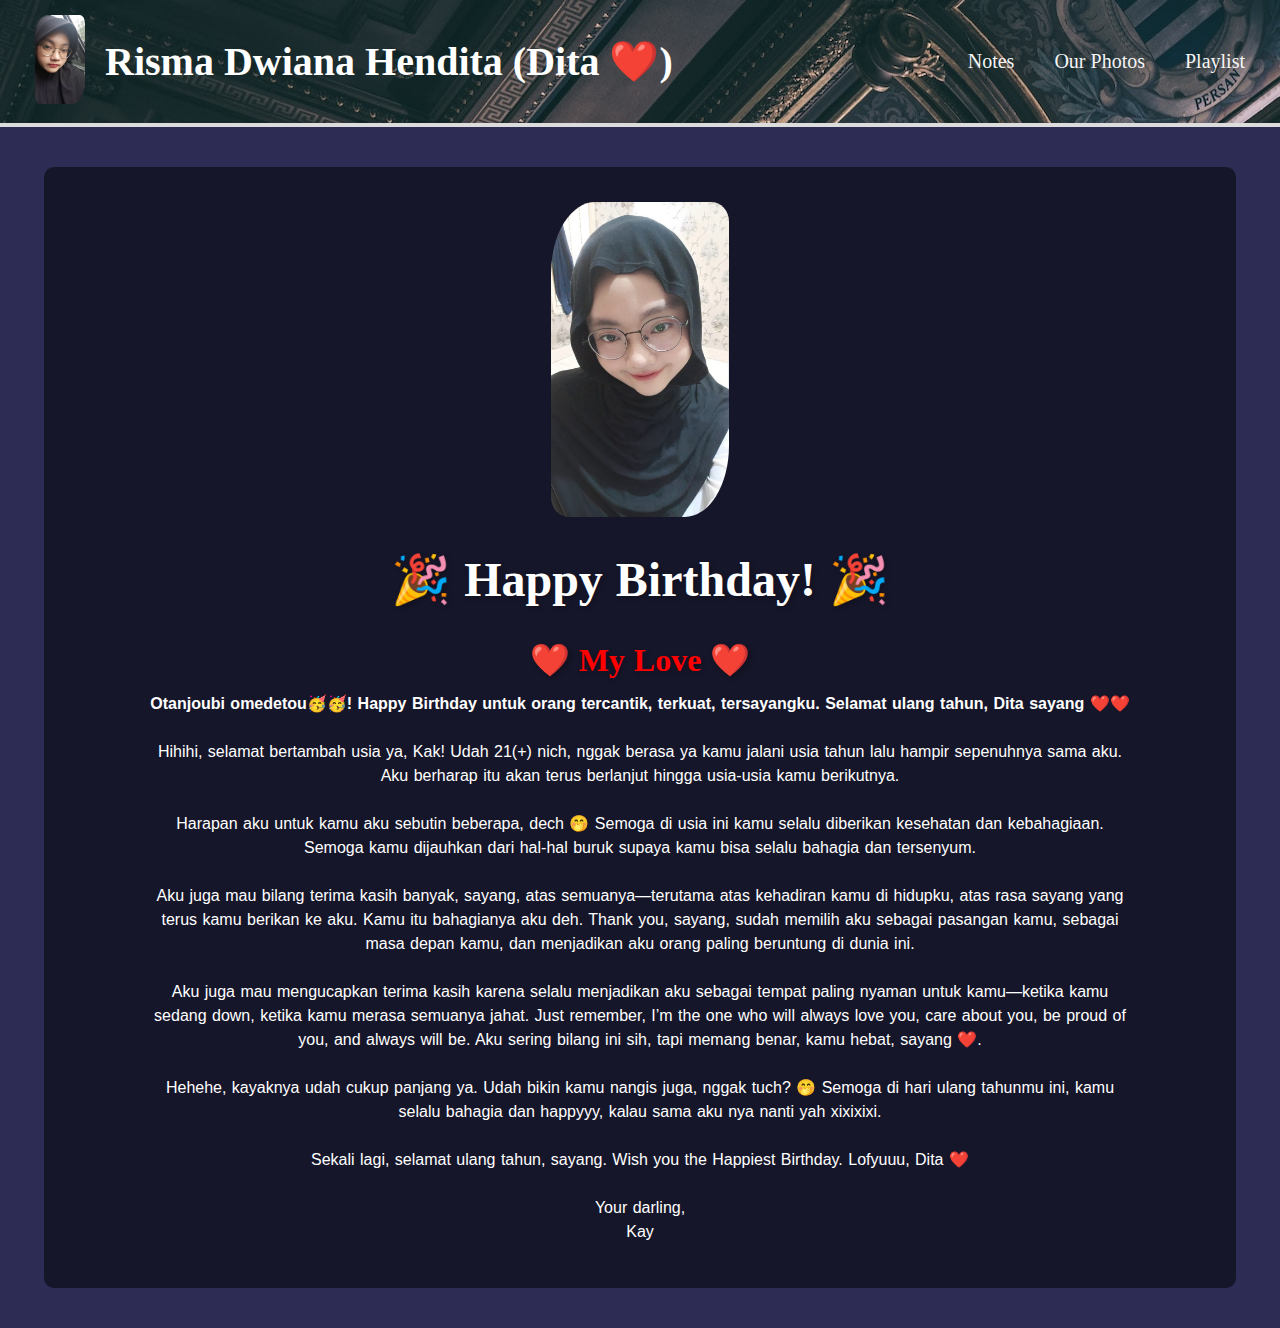
<file: index.html>
<!DOCTYPE html>
<html lang="en">
<head>
    <meta charset="UTF-8">
    <meta http-equiv="X-UA-Compatible" content="IE=edge">
    <meta name="viewport" content="width=device-width, initial-scale=1.0">
    <title>Dita's Birthday Gifts💚</title>
    <link rel="stylesheet" href="style.css">
    <link rel="icon" href="assets/cookie.jpg" type="image/x-icon">
</head>
<body>
    <div class="Header">
        <div class="Logo">
            <div class="Icon">
                <img src="assets/pp3.jpg" alt="">
            </div>
            <div class="Nama">
                <h1>Risma Dwiana Hendita (Dita ❤️)</h1>
            </div>
        </div>
        <ul>
            <li><a href="index.html">Notes</a></li>
            <li><a href="photos.html">Our Photos</a></li>
            <li><a href="song.html">Playlist</a></li>
        </ul>
    </div>
    <div class="Isi">
        <div class="Box">
            <div class="Foto">
                <img src="assets/pp2.jpg" alt="">
            </div>
            <div class="birthday-container">
                <h1 class="birthday-text">🎉 Happy Birthday! 🎉</h1>
                <h1 class="love-text">❤️ My Love ❤️</h1>
            </div>
            <p style="font-weight: bolder;">
                Otanjoubi omedetou🥳🥳! Happy Birthday untuk orang tercantik, terkuat, tersayangku.
                Selamat ulang tahun, Dita sayang ❤️❤️
            </p>
            <p>
                Hihihi, selamat bertambah usia ya, Kak! Udah 21(+) nich, nggak berasa ya kamu jalani usia tahun lalu hampir sepenuhnya sama aku. Aku berharap itu akan terus berlanjut hingga usia-usia kamu berikutnya.
            </p>
            <p>
                Harapan aku untuk kamu aku sebutin beberapa, dech 🤭 Semoga di usia ini kamu selalu diberikan kesehatan dan kebahagiaan. Semoga kamu dijauhkan dari hal-hal buruk supaya kamu bisa selalu bahagia dan tersenyum.
            </p>
            <p>
                Aku juga mau bilang terima kasih banyak, sayang, atas semuanya—terutama atas kehadiran kamu di hidupku, atas rasa sayang yang terus kamu berikan ke aku. Kamu itu bahagianya aku deh. Thank you, sayang, sudah memilih aku sebagai pasangan kamu, sebagai masa depan kamu, dan menjadikan aku orang paling beruntung di dunia ini.
            </p>
            <p>
                Aku juga mau mengucapkan terima kasih karena selalu menjadikan aku sebagai tempat paling nyaman untuk kamu—ketika kamu sedang down, ketika kamu merasa semuanya jahat. Just remember, I’m the one who will always love you, care about you, be proud of you, and always will be. Aku sering bilang ini sih, tapi memang benar, kamu hebat, sayang ❤️.
            </p>
            <p>
                Hehehe, kayaknya udah cukup panjang ya. Udah bikin kamu nangis juga, nggak tuch? 🤭 Semoga di hari ulang tahunmu ini, kamu selalu bahagia dan happyyy, kalau sama aku nya nanti yah xixixixi.
            </p>
            <p>
                Sekali lagi, selamat ulang tahun, sayang. Wish you the Happiest Birthday. Lofyuuu, Dita ❤️
            </p>
            <p>
                Your darling, <br> Kay
            </p>
            
        </div>
    </div>
</body>
</html>
</file>
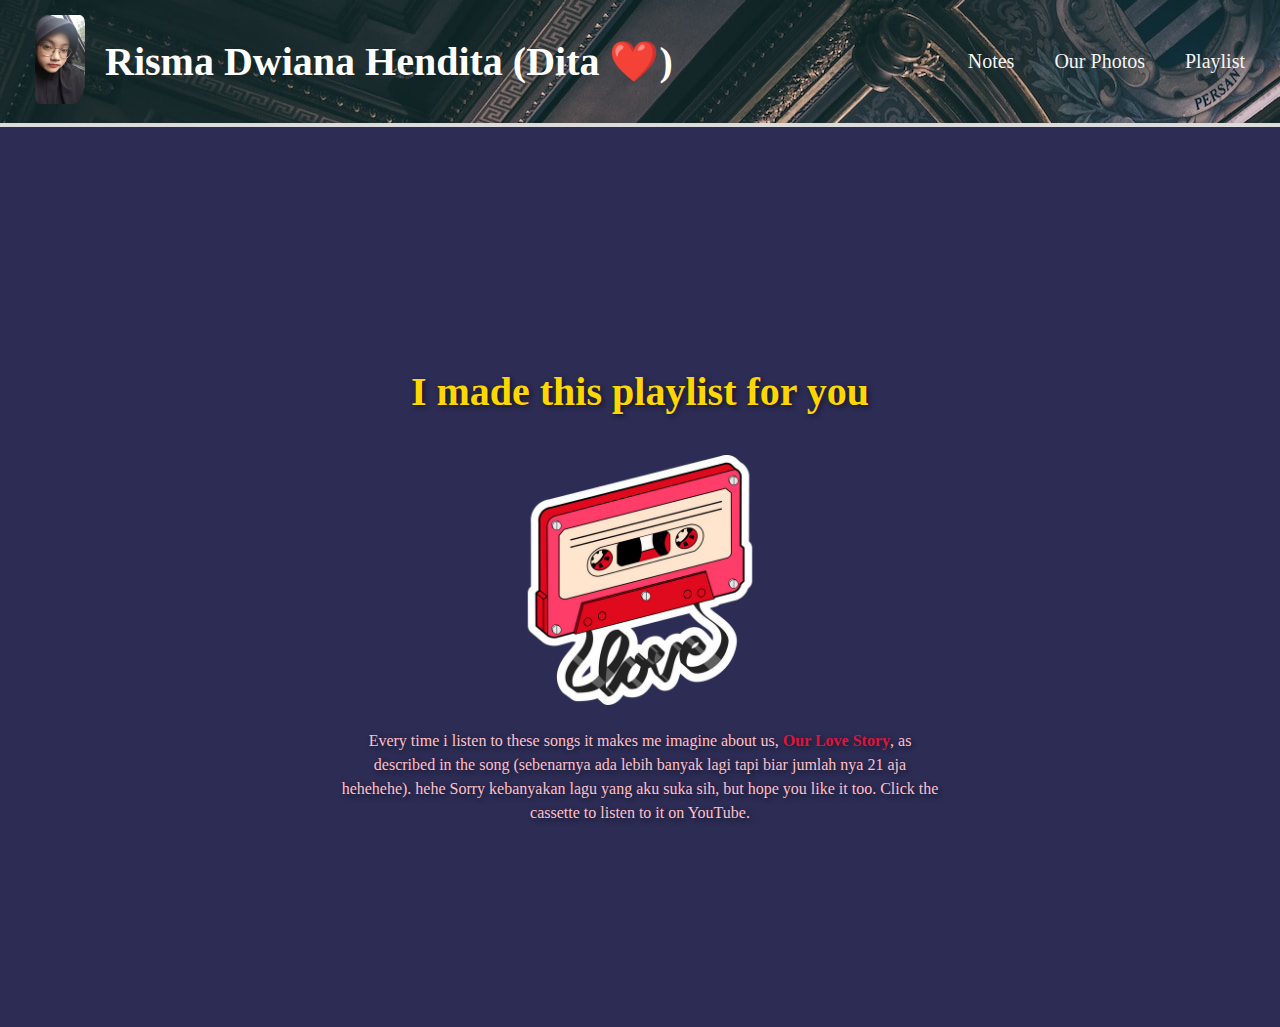
<file: song.html>
<!DOCTYPE html>
<html lang="en">
<head>
    <meta charset="UTF-8">
    <meta http-equiv="X-UA-Compatible" content="IE=edge">
    <meta name="viewport" content="width=device-width, initial-scale=1.0">
    <title>Songs for You</title>
    <link rel="stylesheet" href="song.css">
    <link rel="icon" href="assets/cassette3.png" type="image/x-icon">
</head>
<body>
    <div class="Header">
        <div class="Logo">
            <div class="Icon">
                <img src="assets/pp3.jpg" alt="">
            </div>
            <div class="Nama">
                <h1>Risma Dwiana Hendita (Dita ❤️)</h1>
            </div>
        </div>
        <ul>
            <li><a href="index.html">Notes</a></li>
            <li><a href="photos.html">Our Photos</a></li>
            <li><a href="song.html">Playlist</a></li>
        </ul>
    </div>
    <div class="Isi">
        <div class="song-container">
            <h1>I made this playlist for you</h1>
            <a href="https://youtube.com/playlist?list=PLLHAwugxho9vzXbjxp9P88X67PviBi2yz&si=NZmT2SNQYhnTXHUz" target="_blank">
                <img src="assets/cassette2.png" alt="Cassette Icon" class="song-icon">
            </a>
            <p>
                Every time i listen to these songs it makes me imagine about us, <strong style="color: #DC143C;">Our Love Story</strong>, as described in the song (sebenarnya ada lebih banyak lagi tapi biar jumlah nya 21 aja hehehehe). hehe Sorry kebanyakan lagu yang aku suka sih, but hope you like it too. Click the cassette to listen to it on YouTube.
            </p>
        </div>
    </div>
</body>
</html>
</file>
<file: style.css>
* {
    margin: 0;
    padding: 0;
    color: #fff;
    text-align: center;
    list-style-type: none;
    text-decoration: none;
  }

  .Header {
    background-image: url(assets/dark-academia.jpg);
    width: 100%;
    padding: 15px;
    box-sizing: border-box;
    display: flex;
    align-items: center;
    justify-content: space-between;
    border-bottom: 4px solid gainsboro;
    }

  .Logo {
    display: flex;
    align-items: center;
    }

  .Icon {
    margin-left: 20px;
    }

  .Icon img {
    width: 50px;
    border-radius: 25% 10%;
    }

  .Nama {
    color: white;
    margin-left: 20px;
    font-size: 20px;
    }

  .Header ul {
    display: flex;
    }

  .Header li {
    margin: 0px 20px;
    font-size: 20px;
    }

  .Header li a {
    color: whitesmoke;
    }

  .Header li a:hover {
    color: #FFC0CB; /* Ganti warna teks saat di-hover (misalnya pink) */
    transform: scale(5); /* Perbesar teks sedikit */
    opacity: 1;
    text-shadow: 2px 2px 4px rgba(0, 0, 0, 0.5); /* Tambahkan bayangan */
    transform: translateY(-2px); /* Timbul ke atas */
    }

  .Isi {
    background-color: #2c2c54; /* Dark romantic background */
    background-size: cover;
    padding: 40px 0px 40px 0px;
    min-height: 100vh;
    text-align: center;
  }

  .Isi h1 {
    word-spacing: 1px;
    line-height: 2;
    margin: 0 5rem 0 5rem;
  }

  .Isi p {
    word-spacing: 1px;
    line-height: 1.5;
    margin: 0 5rem 1.5rem 5rem;
    font-family: Verdana, Geneva, Tahoma, sans-serif;
    font-size: 1rem;
  }

  .Box {
    background-color: rgba(0, 0, 0, 0.5);
    min-height: 100vh;
    width: 90%;
    margin: auto;
    text-align: center;
    padding: 20px;
    color: whitesmoke;
    border-radius: 10px;
  }

  .Foto img{
    height: 35vh;
    border-radius: 25% 10%;
    display: block;
    margin: auto;
    padding: 15px 0px;
  }

  /* Container */
  .birthday-container {
    text-align: center;
  }

  /* Happy Birthday Text */
  .birthday-text {
    font-size: 3rem;
    font-weight: bold;
    color: white;
    text-shadow: 2px 2px 5px rgba(0, 0, 0, 0.3);
    animation: colorCycle 2s infinite;
  }

  /* My Love Text */
  .love-text {
    font-size: 2rem;
    font-weight: bold;
    color: red;
    text-shadow: 2px 2px 5px rgba(0, 0, 0, 0.3);
  }

  /* Color changing animation */
  @keyframes colorCycle {
    0% { color: #F5BD3D; }
    25% { color: #FFCCD7; }
    50% { color: #44A7F2; }
    75% { color: #FF460F; }
    100% { color: #F5BD3D; }
  }

  /* Responsivitas */
@media (max-width: 768px) {
  .Header {
      flex-direction: column;
  }

  .Header ul {
      flex-direction: column;
      padding: 10px 0;
  }

  .Header li {
      margin: 10px 0;
  }

  .Isi h1 {
      font-size: 1.5rem;
      margin: 0 2rem;
  }

  .Isi p {
      font-size: 0.9rem;
      margin: 0 2rem 1.5rem 2rem;
      word-spacing: 0.3rem;
      line-height: 1.5;
      font-family: Verdana, Geneva, Tahoma, sans-serif;
  }

  .birthday-text {
      font-size: 2rem;
  }

  .love-text {
      font-size: 1.5rem;
  }
}
</file>
<file: song.css>
* {
    margin: 0;
    padding: 0;
    color: #fff;
    text-align: center;
    list-style-type: none;
    text-decoration: none;
  }

  .Header {
    background-image: url(assets/dark-academia.jpg);
    width: 100%;
    padding: 15px;
    box-sizing: border-box;
    display: flex;
    align-items: center;
    justify-content: space-between;
    border-bottom: 4px solid gainsboro;
    }

  .Logo {
    display: flex;
    align-items: center;
    }

  .Icon {
    margin-left: 20px;
    }

  .Icon img {
    width: 50px;
    border-radius: 25% 10%;
    }

  .Nama {
    color: white;
    margin-left: 20px;
    font-size: 20px;
    }

  .Header ul {
    display: flex;
    }

  .Header li {
    margin: 0px 20px;
    font-size: 20px;
    }

  .Header li a {
    color: whitesmoke;
    }

  .Header li a:hover {
    color: #FFC0CB; /* Ganti warna teks saat di-hover (misalnya pink) */
    transform: scale(5); /* Perbesar teks sedikit */
    opacity: 1;
    text-shadow: 2px 2px 4px rgba(0, 0, 0, 0.5); /* Tambahkan bayangan */
    transform: translateY(-2px); /* Timbul ke atas */
    }

  .Isi {   /* Main Section */
    background-color: #2c2c54; /* Dark romantic background */
    background-size: cover;
    padding: -10px 0px 0px 0px;
    min-height: 100vh;
    display: flex;
    justify-content: center;
    align-items: center;
    flex-direction: column; /* Tambahkan untuk memastikan tata letak vertikal */

    }

    .song-container {
        text-align: center;
        padding: 0 15px; /* Tambahkan padding untuk memberi ruang */

    }

    .song-container h1 {
        margin: 40px 0;
        font-size: 2.5em;
        color: #FFD700; /* Golden color for romantic feel */
        text-shadow: 2px 2px 5px rgba(0, 0, 0, 0.5);
    }

    .song-container p {
        margin-top: 20px;
        font-size: 1em;
        line-height: 1.5;
        max-width: 600px;
        color: #FFC0CB; /* Soft pink for a romantic feel */
        text-shadow: 2px 2px 5px rgba(0, 0, 0, 0.5);
        text-align: center;
    }

    .song-icon {
        width: 250px;
        height: auto;
        cursor: pointer;
        transition: transform 0.3s ease;
    }

    .song-icon:hover {
        transform: scale(1.1);
    }

    /* Media Queries untuk Responsivitas */
@media screen and (max-width: 768px) {
  .Header {
      flex-direction: column; /* Susun vertikal */
      text-align: center;
  }

  .Header ul {
      flex-direction: column; /* Menu dalam susunan vertikal */
      padding: 10px 0;
  }

  .Header li {
      margin: 10px 0; /* Kurangi margin antar elemen */
  }

  .Isi {
      padding: 20px; /* Tambahkan ruang untuk layar kecil */
  }

  .song-container h1 {
      font-size: 2em; /* Kurangi ukuran font */
  }

  .song-container p {
      font-size: 0.9em; /* Kurangi ukuran font */
      word-spacing: 0.3rem;
      line-height: 1.5;
  }

  .song-icon {
      width: 200px; /* Kurangi ukuran gambar */
      height: auto;
      cursor: pointer;
      transition: transform 0.3s ease;
  }

  .song-icon:hover {
    transform: scale(1.1);
  }
}
</file>
